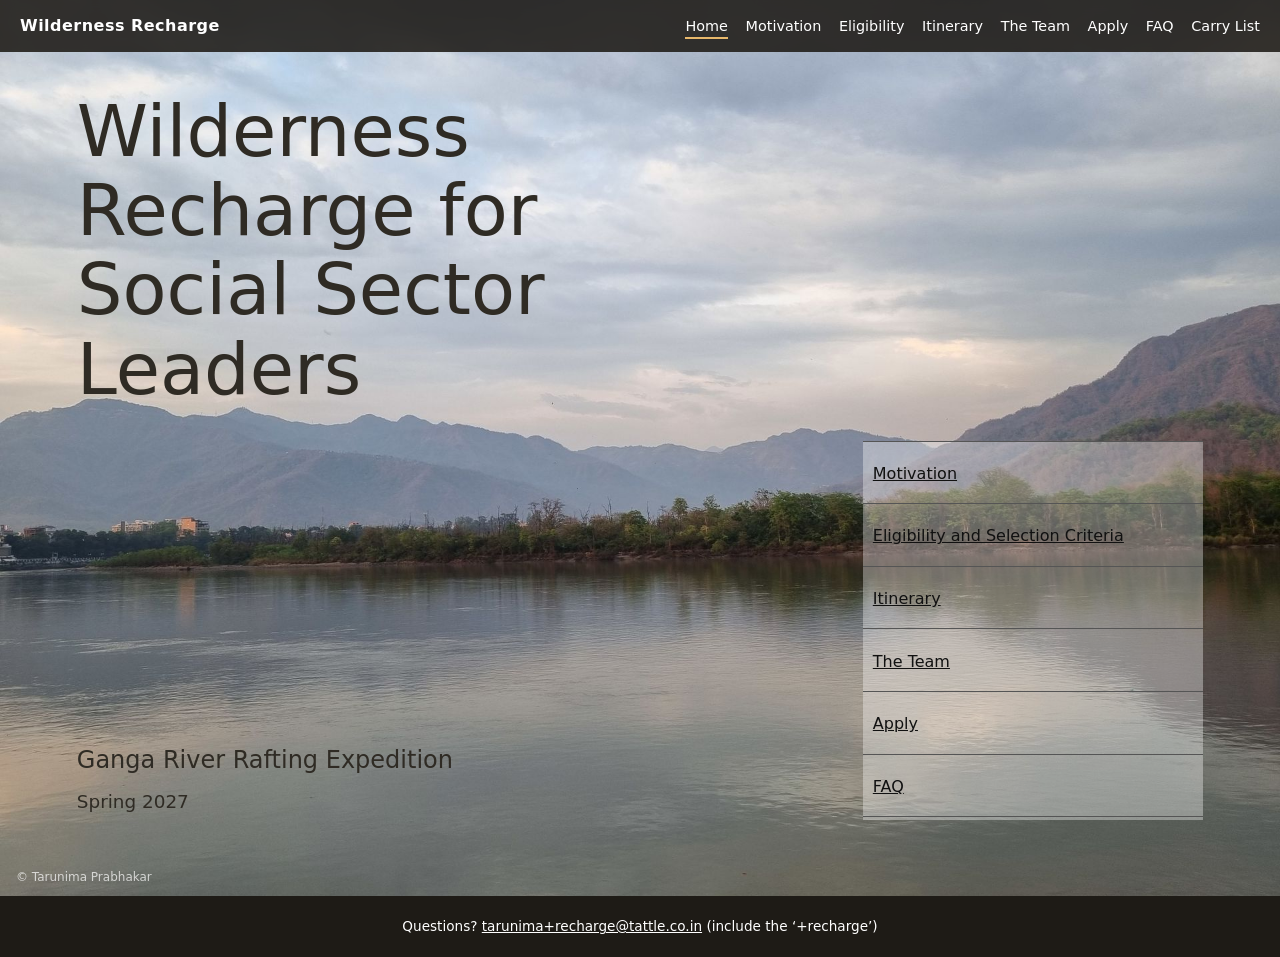
<file: index.html>
<!doctype html>
<html lang="en">
<head>
<meta charset="utf-8">
<meta name="viewport" content="width=device-width, initial-scale=1">
<title>Home | Wilderness Recharge for Social Sector Leaders</title>
<meta name="description" content="Ganga River Rafting Expedition: Spring 2027. 
A wilderness recharge for social sector leaders.">
<link rel="stylesheet" href="style.css">
<script src="script.js" defer></script>
</head>
<body class="home" style="--bg:url('images/home-bg.jpg')">
<header class="site-header">
<a class="brand" href="index.html">Wilderness Recharge</a>
<button class="menu-toggle" aria-expanded="false" aria-controls="menu" aria-label="Menu">&#9776;</button>
<nav><ul id="menu"><li><a href="index.html" aria-current="page">Home</a></li><li><a href="motivation.html">Motivation</a></li><li><a href="eligibility.html">Eligibility</a></li><li><a href="itinerary.html">Itinerary</a></li><li><a href="team.html">The Team</a></li><li><a href="apply.html">Apply</a></li><li><a href="faq.html">FAQ</a></li><li><a href="carry-list.html">Carry List</a></li></ul></nav>
</header>
<main>
<section class="hero">
<h1>Wilderness Recharge for Social Sector Leaders</h1>
<p class="sub">Ganga River Rafting Expedition<br><span>Spring 2027</span></p>
<ul class="hero-menu">
<li><a href="motivation.html">Motivation</a></li>
<li><a href="eligibility.html">Eligibility and Selection Criteria</a></li>
<li><a href="itinerary.html">Itinerary</a></li>
<li><a href="team.html">The Team</a></li>
<li><a href="apply.html">Apply</a></li>
<li><a href="faq.html">FAQ</a></li>
</ul>
</section>
<p class="credit">&copy; Tarunima Prabhakar</p>
</main>
<footer>Questions? <a href="mailto:tarunima+recharge@tattle.co.in">tarunima+recharge@tattle.co.in</a> (include the &lsquo;+recharge&rsquo;)</footer>
</body>
</html>
</file>
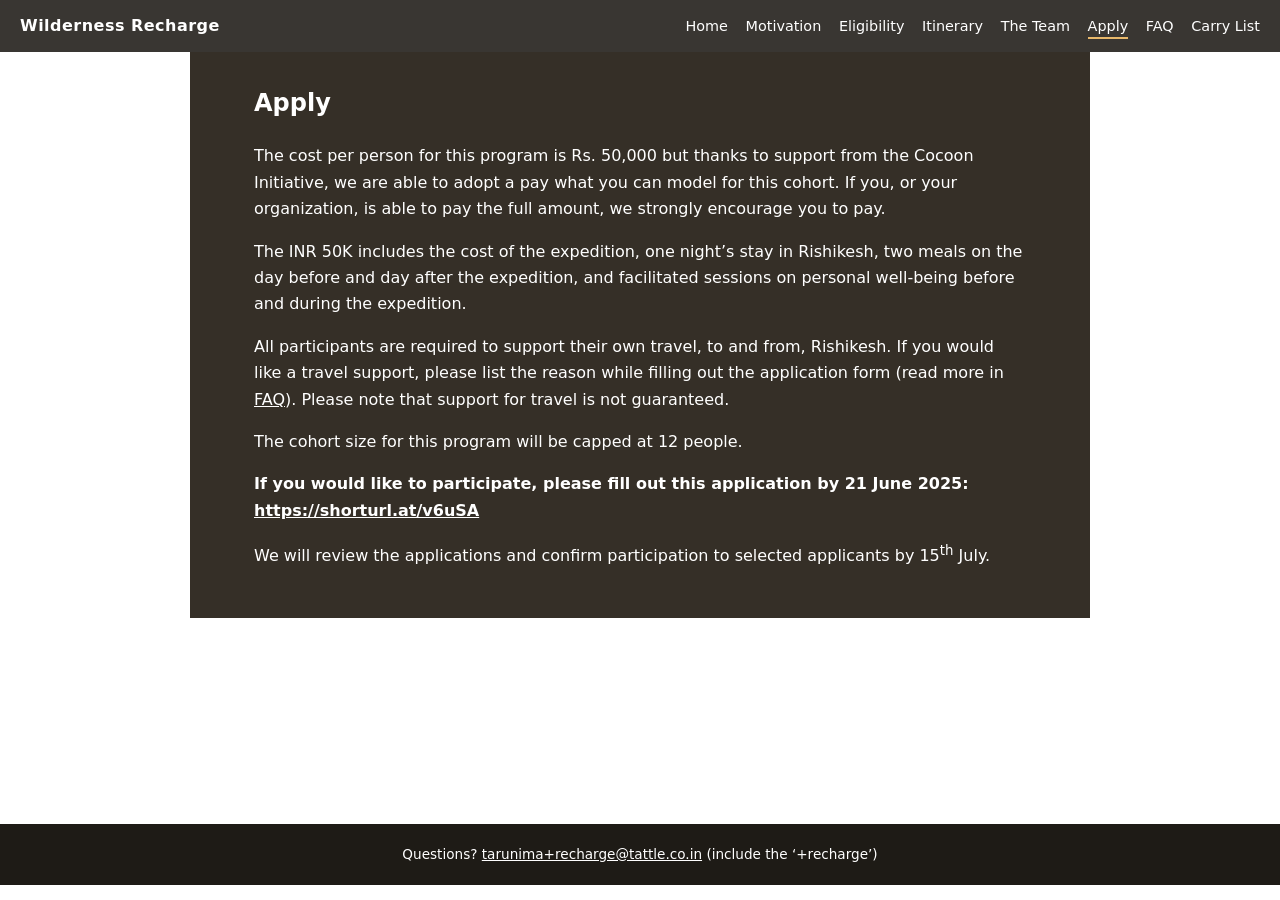
<file: apply.html>
<!doctype html>
<html lang="en">
<head>
<meta charset="utf-8">
<meta name="viewport" content="width=device-width, initial-scale=1">
<title>Apply | Wilderness Recharge for Social Sector Leaders</title>
<meta name="description" content="Alakananda River Rafting Expedition, 23-27 Oct 2025: a wilderness recharge for social sector leaders.">
<link rel="stylesheet" href="style.css">
<script src="script.js" defer></script>
</head>
<body class="">
<header class="site-header">
<a class="brand" href="index.html">Wilderness Recharge</a>
<button class="menu-toggle" aria-expanded="false" aria-controls="menu" aria-label="Menu">&#9776;</button>
<nav><ul id="menu"><li><a href="index.html">Home</a></li><li><a href="motivation.html">Motivation</a></li><li><a href="eligibility.html">Eligibility</a></li><li><a href="itinerary.html">Itinerary</a></li><li><a href="team.html">The Team</a></li><li><a href="apply.html" aria-current="page">Apply</a></li><li><a href="faq.html">FAQ</a></li><li><a href="carry-list.html">Carry List</a></li></ul></nav>
</header>
<main>
<section class="panel dark narrow">
<h2>Apply</h2>
<p>The cost per person for this program is Rs. 50,000 but thanks to support from the Cocoon Initiative, we are able to adopt a pay what you can model for this cohort. If you, or your organization, is able to pay the full amount, we strongly encourage you to pay.</p>
<p>The INR 50K includes the cost of the expedition, one night&rsquo;s stay in Rishikesh, two meals on the day before and day after the expedition, and facilitated sessions on personal well-being before and during the expedition.</p>
<p>All participants are required to support their own travel, to and from, Rishikesh. If you would like a travel support, please list the reason while filling out the application form (read more in <a href="faq.html">FAQ</a>). Please note that support for travel is not guaranteed.</p>
<p>The cohort size for this program will be capped at 12 people.</p>
<p><strong>If you would like to participate, please fill out this application by 21 June 2025:<br><a href="https://shorturl.at/v6uSA" target="_blank" rel="noopener">https://shorturl.at/v6uSA</a></strong></p>
<p>We will review the applications and confirm participation to selected applicants by 15<sup>th</sup> July.</p>
</section>
</main>
<footer>Questions? <a href="mailto:tarunima+recharge@tattle.co.in">tarunima+recharge@tattle.co.in</a> (include the &lsquo;+recharge&rsquo;)</footer>
</body>
</html>
</file>
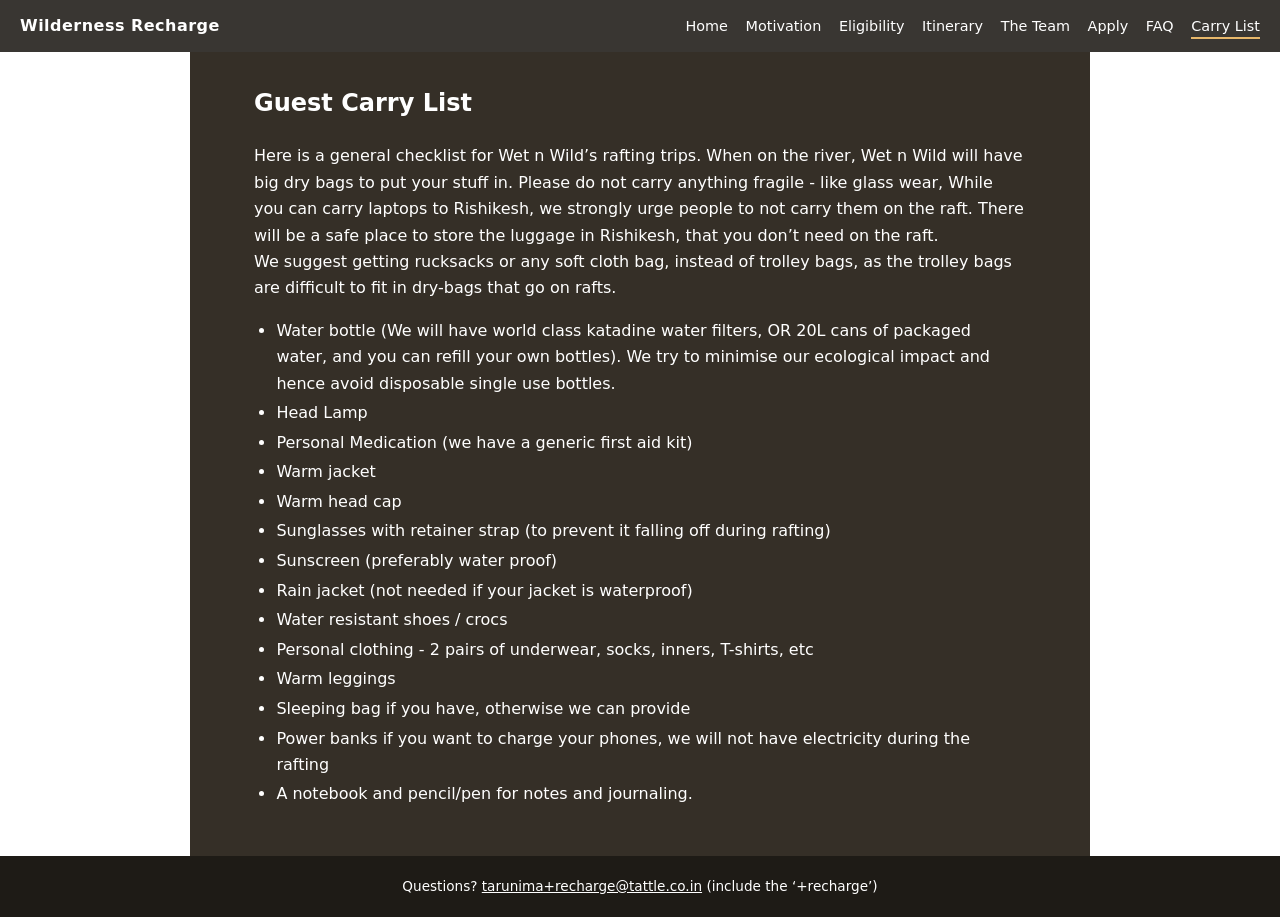
<file: carry-list.html>
<!doctype html>
<html lang="en">
<head>
<meta charset="utf-8">
<meta name="viewport" content="width=device-width, initial-scale=1">
<title>Guest Carry List | Wilderness Recharge for Social Sector Leaders</title>
<meta name="description" content="Alakananda River Rafting Expedition, 23-27 Oct 2025: a wilderness recharge for social sector leaders.">
<link rel="stylesheet" href="style.css">
<script src="script.js" defer></script>
</head>
<body class="">
<header class="site-header">
<a class="brand" href="index.html">Wilderness Recharge</a>
<button class="menu-toggle" aria-expanded="false" aria-controls="menu" aria-label="Menu">&#9776;</button>
<nav><ul id="menu"><li><a href="index.html">Home</a></li><li><a href="motivation.html">Motivation</a></li><li><a href="eligibility.html">Eligibility</a></li><li><a href="itinerary.html">Itinerary</a></li><li><a href="team.html">The Team</a></li><li><a href="apply.html">Apply</a></li><li><a href="faq.html">FAQ</a></li><li><a href="carry-list.html" aria-current="page">Carry List</a></li></ul></nav>
</header>
<main>
<section class="panel dark narrow">
<h2>Guest Carry List</h2>
<p>Here is a general checklist for Wet n Wild&rsquo;s rafting trips. When on the river, Wet n Wild will have big dry bags to put your stuff in. Please do not carry anything fragile - like glass wear, While you can carry laptops to Rishikesh, we strongly urge people to not carry them on the raft. There will be a safe place to store the luggage in Rishikesh, that you don&rsquo;t need on the raft.<br>We suggest getting rucksacks or any soft cloth bag, instead of trolley bags, as the trolley bags are difficult to fit in dry-bags that go on rafts.</p>
<ul><li>Water bottle (We will have world class katadine water filters, OR 20L cans of packaged water, and you can refill your own bottles). We try to minimise our ecological impact and hence avoid disposable single use bottles.</li><li>Head Lamp</li><li>Personal Medication (we have a generic first aid kit)</li><li>Warm jacket</li><li>Warm head cap</li><li>Sunglasses with retainer strap (to prevent it falling off during rafting)</li><li>Sunscreen (preferably water proof)</li><li>Rain jacket (not needed if your jacket is waterproof)</li><li>Water resistant shoes / crocs</li><li>Personal clothing - 2 pairs of underwear, socks, inners, T-shirts, etc</li><li>Warm leggings</li><li>Sleeping bag if you have, otherwise we can provide</li><li>Power banks if you want to charge your phones, we will not have electricity during the rafting</li><li>A notebook and pencil/pen for notes and journaling.</li></ul>
</section>
</main>
<footer>Questions? <a href="mailto:tarunima+recharge@tattle.co.in">tarunima+recharge@tattle.co.in</a> (include the &lsquo;+recharge&rsquo;)</footer>
</body>
</html>
</file>
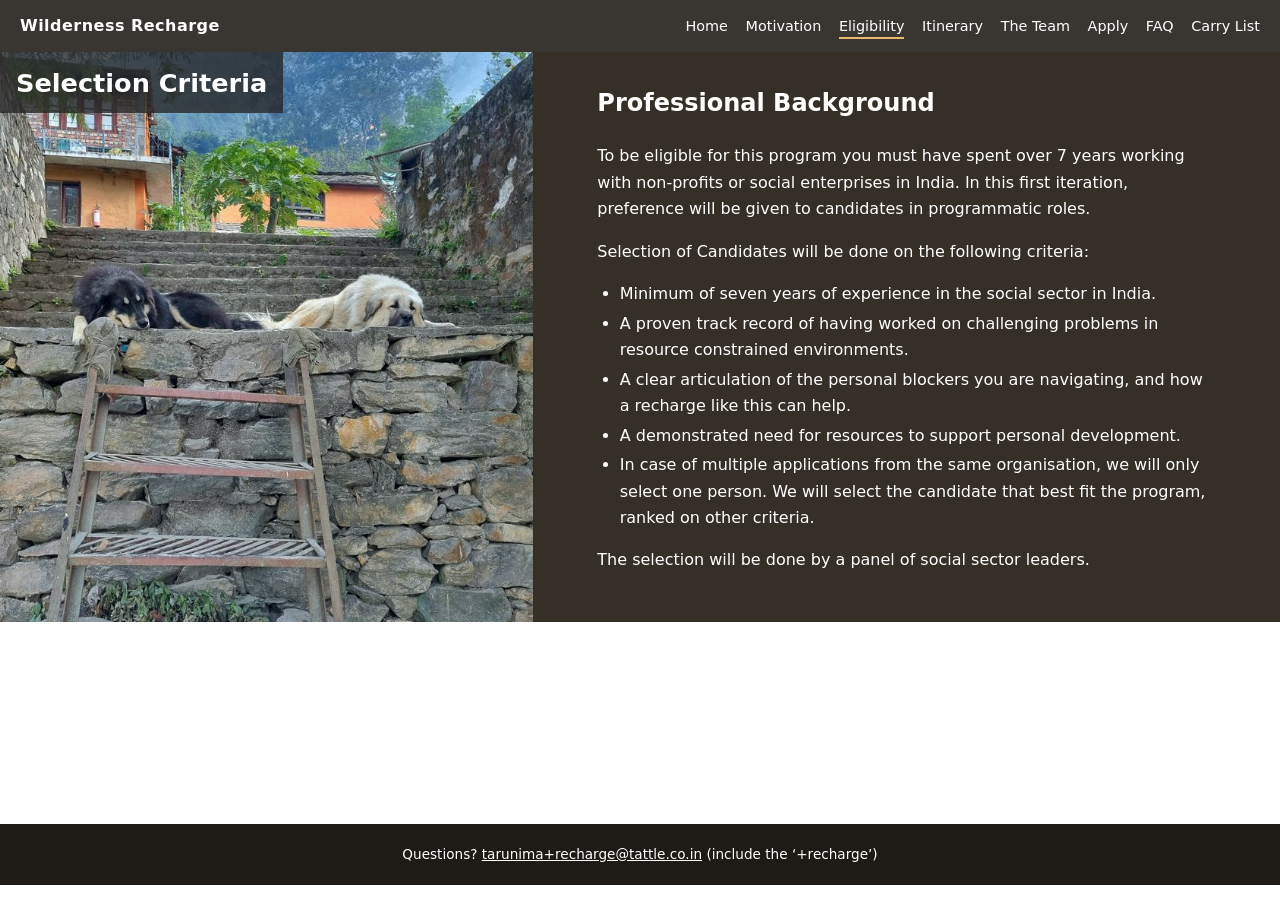
<file: eligibility.html>
<!doctype html>
<html lang="en">
<head>
<meta charset="utf-8">
<meta name="viewport" content="width=device-width, initial-scale=1">
<title>Eligibility and Selection Criteria | Wilderness Recharge for Social Sector Leaders</title>
<meta name="description" content="Alakananda River Rafting Expedition, 23-27 Oct 2025: a wilderness recharge for social sector leaders.">
<link rel="stylesheet" href="style.css">
<script src="script.js" defer></script>
</head>
<body class="">
<header class="site-header">
<a class="brand" href="index.html">Wilderness Recharge</a>
<button class="menu-toggle" aria-expanded="false" aria-controls="menu" aria-label="Menu">&#9776;</button>
<nav><ul id="menu"><li><a href="index.html">Home</a></li><li><a href="motivation.html">Motivation</a></li><li><a href="eligibility.html" aria-current="page">Eligibility</a></li><li><a href="itinerary.html">Itinerary</a></li><li><a href="team.html">The Team</a></li><li><a href="apply.html">Apply</a></li><li><a href="faq.html">FAQ</a></li><li><a href="carry-list.html">Carry List</a></li></ul></nav>
</header>
<main>
<div class="split">
<figure class="side-img"><img src="images/eligibility.jpg" alt="Two dogs resting on a stone wall above steps" loading="lazy"><figcaption>Selection Criteria</figcaption></figure>
<section class="panel dark">
<h2>Professional Background</h2>
<p>To be eligible for this program you must have spent over 7 years working with non-profits or social enterprises in India. In this first iteration, preference will be given to candidates in programmatic roles.</p>
<p>Selection of Candidates will be done on the following criteria:</p>
<ul>
<li>Minimum of seven years of experience in the social sector in India.</li>
<li>A proven track record of having worked on challenging problems in resource constrained environments.</li>
<li>A clear articulation of the personal blockers you are navigating, and how a recharge like this can help.</li>
<li>A demonstrated need for resources to support personal development.</li>
<li>In case of multiple applications from the same organisation, we will only select one person. We will select the candidate that best fit the program, ranked on other criteria.</li>
</ul>
<p>The selection will be done by a panel of social sector leaders.</p>
</section>
</div>
</main>
<footer>Questions? <a href="mailto:tarunima+recharge@tattle.co.in">tarunima+recharge@tattle.co.in</a> (include the &lsquo;+recharge&rsquo;)</footer>
</body>
</html>
</file>
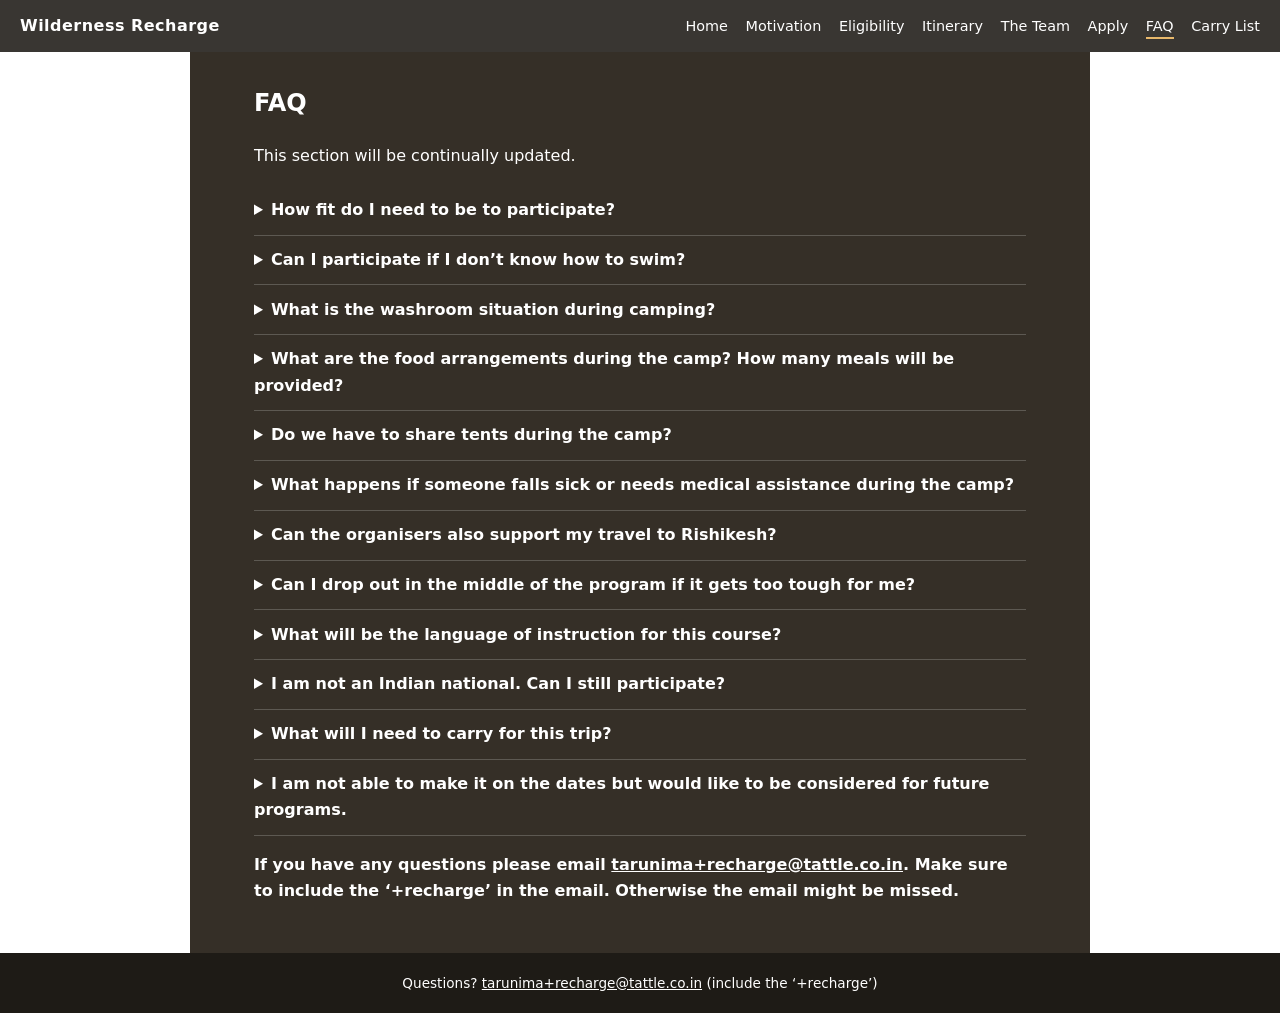
<file: faq.html>
<!doctype html>
<html lang="en">
<head>
<meta charset="utf-8">
<meta name="viewport" content="width=device-width, initial-scale=1">
<title>FAQ | Wilderness Recharge for Social Sector Leaders</title>
<meta name="description" content="Alakananda River Rafting Expedition, 23-27 Oct 2025: a wilderness recharge for social sector leaders.">
<link rel="stylesheet" href="style.css">
<script src="script.js" defer></script>
</head>
<body class="">
<header class="site-header">
<a class="brand" href="index.html">Wilderness Recharge</a>
<button class="menu-toggle" aria-expanded="false" aria-controls="menu" aria-label="Menu">&#9776;</button>
<nav><ul id="menu"><li><a href="index.html">Home</a></li><li><a href="motivation.html">Motivation</a></li><li><a href="eligibility.html">Eligibility</a></li><li><a href="itinerary.html">Itinerary</a></li><li><a href="team.html">The Team</a></li><li><a href="apply.html">Apply</a></li><li><a href="faq.html" aria-current="page">FAQ</a></li><li><a href="carry-list.html">Carry List</a></li></ul></nav>
</header>
<main>
<section class="panel dark narrow">
<h2>FAQ</h2>
<p>This section will be continually updated.</p>
<details><summary>How fit do I need to be to participate?</summary><p>The program requires basic fitness. You should be able to go on easy hikes on uneven terrain as the expedition will involve walking over small stones, sand and uneven surfaces. Comfort in water is preferable but not necessary.<br>In case you are worried about your physical fitness, please reach out to tarunima+recharge@tattle.co.in. October is months away which is ample time to work up to the functional fitness level the expedition requires.</p></details>
<details><summary>Can I participate if I don’t know how to swim?</summary><p>Yes. You can participate even if you don’t know how to swim. While rafting we wear life jackets that keep us afloat even when we get inside the water.</p></details>
<details><summary>What is the washroom situation during camping?</summary><p>As per environment laws, there can be no permanent structures on the river beaches (yay!). The team will pitch ‘washroom tents’.</p></details>
<details><summary>What are the food arrangements during the camp? How many meals will be provided?</summary><p>On the day of arrival in Rishikesh, lunch and dinner will be arranged.<br>During the expedition: Breakfast, lunch and dinner will be provided by Wet and Wild expeditions. Tea/Coffee will be provided in the morning and during breakfast. Evening tea/coffee will be provided with snacks. Food will be vegetarian and non-vegetarian. There will be no alcohol on the expedition. There will be filter water during the expedition. Participants will be required to carry a bottle to refill from the water filter.</p></details>
<details><summary>Do we have to share tents during the camp?</summary><p>Usually 2 people share a tent but on a VERY special request, a single person tent can be provided.</p></details>
<details><summary>What happens if someone falls sick or needs medical assistance during the camp?</summary><p>The organisers will be carrying first aid and all the guides are certified to provide first aid in the wilderness. If an injury or illness cannot be managed on the river, the participant will be taken to a hospital through a car. There will be road support throughout the expedition.</p></details>
<details><summary>Can the organisers also support my travel to Rishikesh?</summary><p>This will only be possible in rare and exceptional cases. If you would like support for travel, please request a full waiver while filling out the application form and mention the reason for requesting travel support in the text description.</p></details>
<details><summary>Can I drop out in the middle of the program if it gets too tough for me?</summary><p>We don’t encourage participants to enter the program with the expectation to be able to leave mid-way. While there is road support, the logistics of getting people off the river safely is added work for the team and slows down the expedition. This also impacts the experience of other participants.</p></details>
<details><summary>What will be the language of instruction for this course?</summary><p>The guides will communicate in Hindi and English. Functional knowledge of one of these two languages will be necessary.</p></details>
<details><summary>I am not an Indian national. Can I still participate?</summary><p>Yes. But you will be required to submit a few additional documents to get permits. You will need to arrange for your own travel to and from Rishikesh.</p></details>
<details><summary>What will I need to carry for this trip?</summary><p>The packing list can be found <a href="carry-list.html">here</a>.</p></details>
<details><summary>I am not able to make it on the dates but would like to be considered for future programs.</summary><p>There is no clarity yet if and when there will be a second cohort. But please fill out the form expressing your interest. It will help us gauge interest for a second iteration of this program.</p></details>
<p><strong>If you have any questions please email <a href="mailto:tarunima+recharge@tattle.co.in">tarunima+recharge@tattle.co.in</a>. Make sure to include the &lsquo;+recharge&rsquo; in the email. Otherwise the email might be missed.</strong></p>
</section>
</main>
<footer>Questions? <a href="mailto:tarunima+recharge@tattle.co.in">tarunima+recharge@tattle.co.in</a> (include the &lsquo;+recharge&rsquo;)</footer>
</body>
</html>
</file>
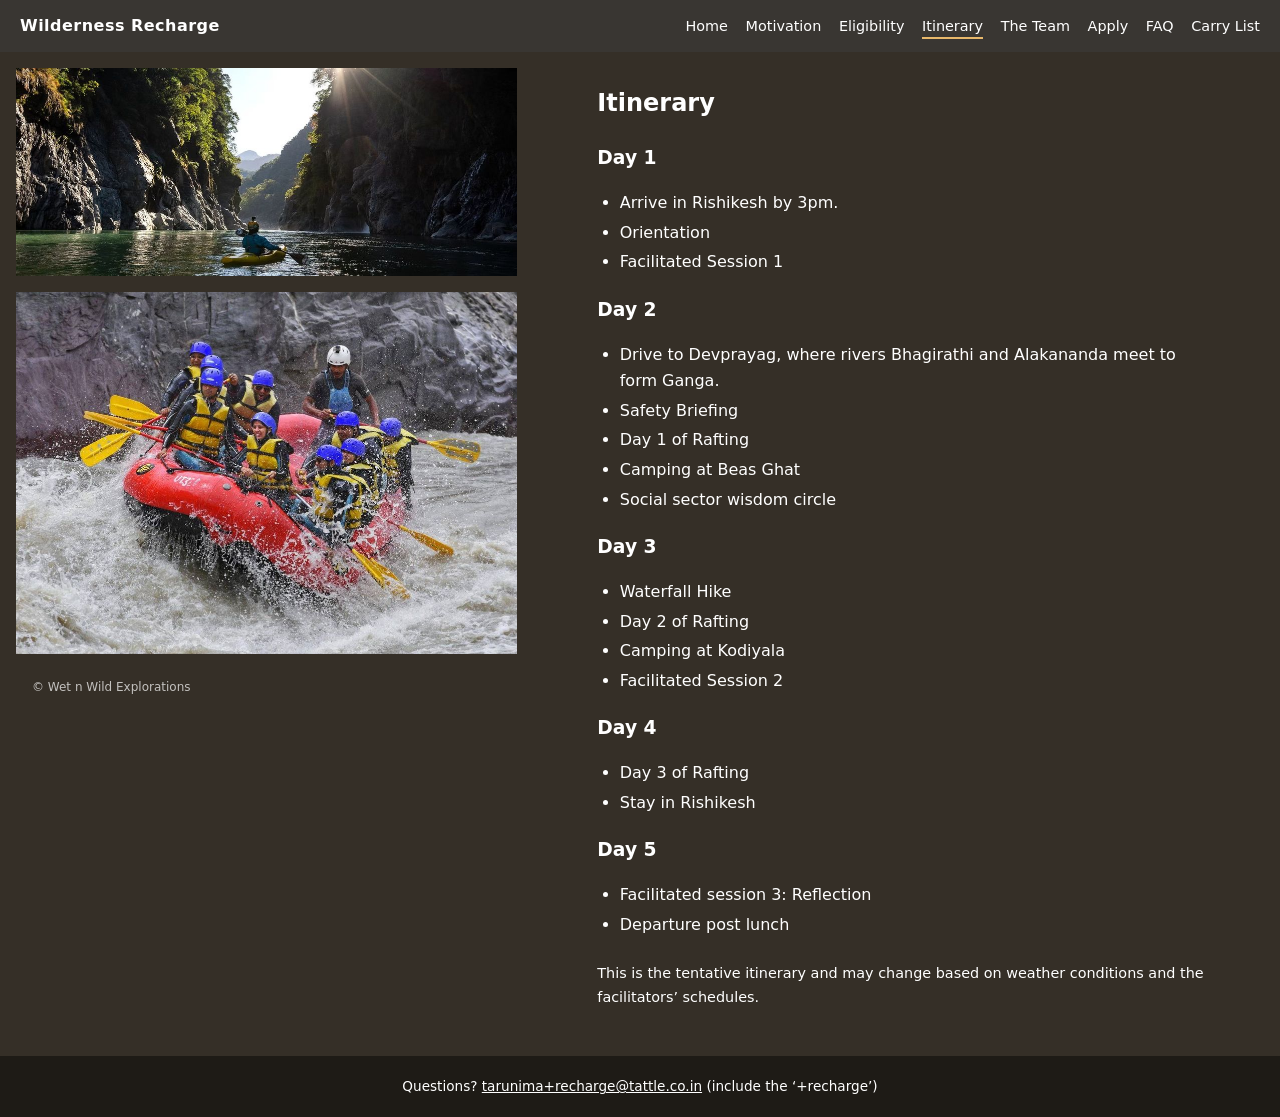
<file: itinerary.html>
<!doctype html>
<html lang="en">
<head>
<meta charset="utf-8">
<meta name="viewport" content="width=device-width, initial-scale=1">
<title>Itinerary | Wilderness Recharge for Social Sector Leaders</title>
<meta name="description" content="Alakananda River Rafting Expedition, 23-27 Oct 2025: a wilderness recharge for social sector leaders.">
<link rel="icon" href="images/favicon.png">
<link rel="stylesheet" href="style.css">
<script src="script.js" defer></script>
</head>
<body class="">
<header class="site-header">
<a class="brand" href="index.html">Wilderness Recharge</a>
<button class="menu-toggle" aria-expanded="false" aria-controls="menu" aria-label="Menu">&#9776;</button>
<nav><ul id="menu"><li><a href="index.html">Home</a></li><li><a href="motivation.html">Motivation</a></li><li><a href="eligibility.html">Eligibility</a></li><li><a href="itinerary.html" aria-current="page">Itinerary</a></li><li><a href="team.html">The Team</a></li><li><a href="apply.html">Apply</a></li><li><a href="faq.html">FAQ</a></li><li><a href="carry-list.html">Carry List</a></li></ul></nav>
</header>
<main>
<div class="split">
<div class="stack">
<img src="images/kayak.jpg" alt="Kayaker on a green river between gorge walls" loading="lazy">
<img src="images/raft.jpg" alt="Raft full of people in rapids" loading="lazy">
<p class="credit-dark">&copy; Wet n Wild Explorations</p>
</div>
<section class="panel dark">
<h2>Itinerary</h2>
<h3>Day 1</h3>
<ul><li>Arrive in Rishikesh by 3pm.</li><li>Orientation</li><li>Facilitated Session 1</li></ul>
<h3>Day 2</h3>
<ul><li>Drive to Devprayag, where rivers Bhagirathi and Alakananda meet to form Ganga.</li><li>Safety Briefing</li><li>Day 1 of Rafting</li><li>Camping at Beas Ghat</li><li>Social sector wisdom circle</li></ul>
<h3>Day 3</h3>
<ul><li>Waterfall Hike</li><li>Day 2 of Rafting</li><li>Camping at Kodiyala</li><li>Facilitated Session 2</li></ul>
<h3>Day 4</h3>
<ul><li>Day 3 of Rafting</li><li>Stay in Rishikesh</li></ul>
<h3>Day 5</h3>
<ul><li>Facilitated session 3: Reflection</li><li>Departure post lunch</li></ul>
<p class="note">This is the tentative itinerary and may change based on weather conditions and the facilitators&rsquo; schedules.</p>
</section>
</div>
</main>
<footer>Questions? <a href="mailto:tarunima+recharge@tattle.co.in">tarunima+recharge@tattle.co.in</a> (include the &lsquo;+recharge&rsquo;)</footer>
</body>
</html>
</file>
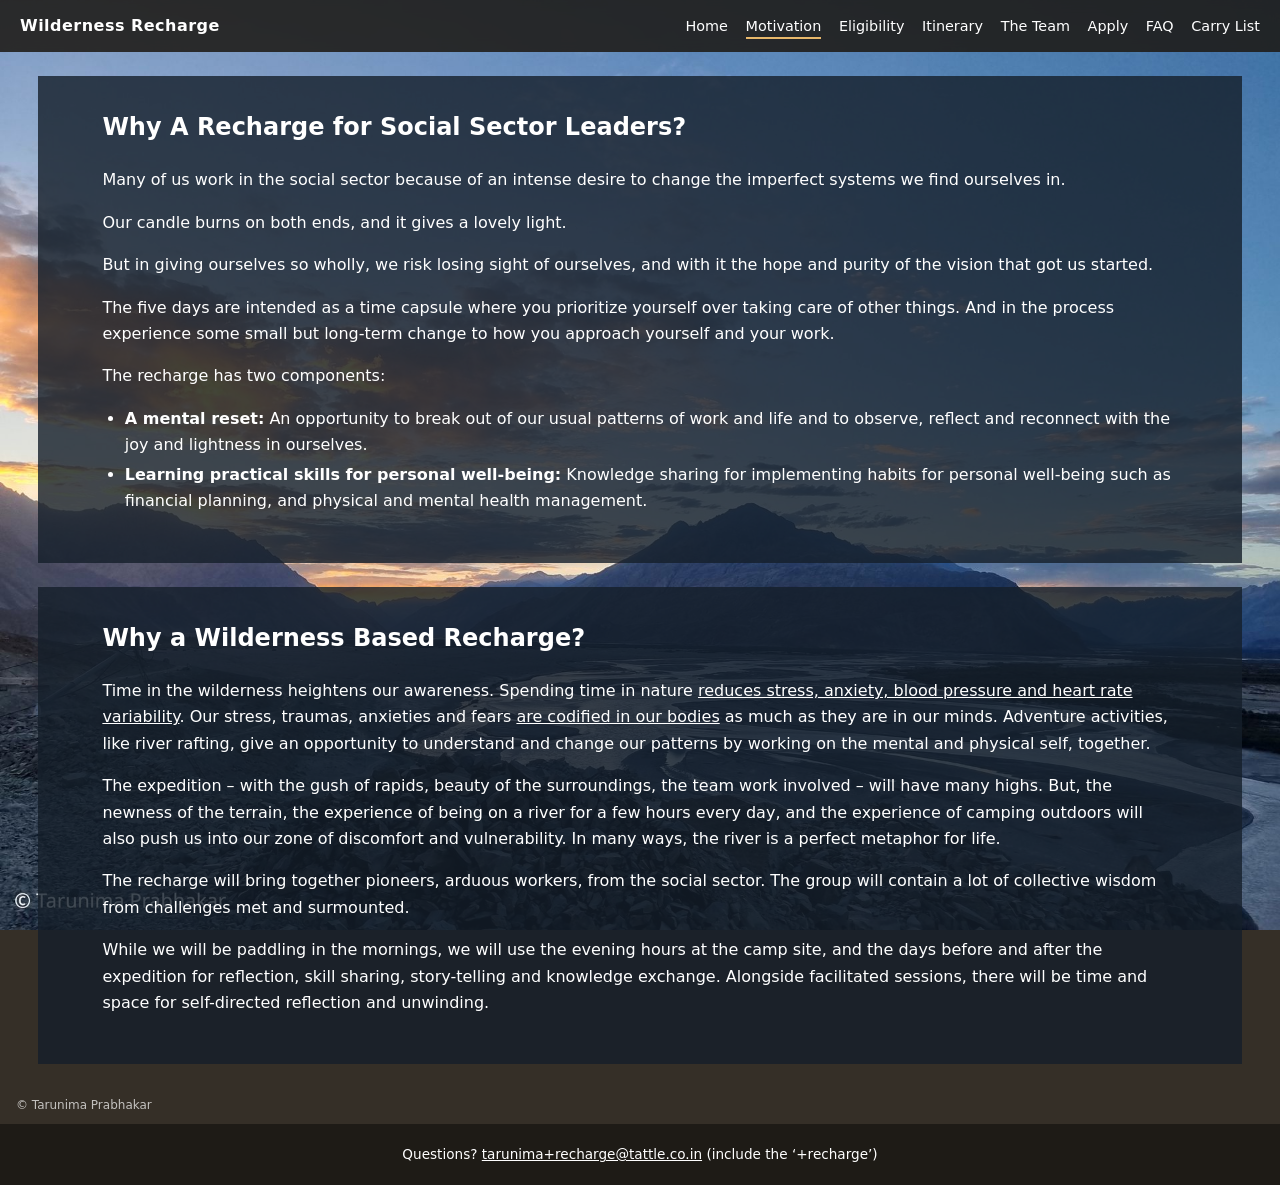
<file: motivation.html>
<!doctype html>
<html lang="en">
<head>
<meta charset="utf-8">
<meta name="viewport" content="width=device-width, initial-scale=1">
<title>Motivation | Wilderness Recharge for Social Sector Leaders</title>
<meta name="description" content="Alakananda River Rafting Expedition, 23-27 Oct 2025: a wilderness recharge for social sector leaders.">
<link rel="stylesheet" href="style.css">
<script src="script.js" defer></script>
</head>
<body class="motivation" style="--bg:url('images/motivation-bg.jpg')">
<header class="site-header">
<a class="brand" href="index.html">Wilderness Recharge</a>
<button class="menu-toggle" aria-expanded="false" aria-controls="menu" aria-label="Menu">&#9776;</button>
<nav><ul id="menu"><li><a href="index.html">Home</a></li><li><a href="motivation.html" aria-current="page">Motivation</a></li><li><a href="eligibility.html">Eligibility</a></li><li><a href="itinerary.html">Itinerary</a></li><li><a href="team.html">The Team</a></li><li><a href="apply.html">Apply</a></li><li><a href="faq.html">FAQ</a></li><li><a href="carry-list.html">Carry List</a></li></ul></nav>
</header>
<main>
<section class="panel overlay">
<h2>Why A Recharge for Social Sector Leaders?</h2>
<p>Many of us work in the social sector because of an intense desire to change the imperfect systems we find ourselves in.</p>
<p>Our candle burns on both ends, and it gives a lovely light.</p>
<p>But in giving ourselves so wholly, we risk losing sight of ourselves, and with it the hope and purity of the vision that got us started.</p>
<p>The five days are intended as a time capsule where you prioritize yourself over taking care of other things. And in the process experience some small but long-term change to how you approach yourself and your work.</p>
<p>The recharge has two components:</p>
<ul>
<li><strong>A mental reset:</strong> An opportunity to break out of our usual patterns of work and life and to observe, reflect and reconnect with the joy and lightness in ourselves.</li>
<li><strong>Learning practical skills for personal well-being:</strong> Knowledge sharing for implementing habits for personal well-being such as financial planning, and physical and mental health management.</li>
</ul>
</section>
<section class="panel dark">
<h2>Why a Wilderness Based Recharge?</h2>
<p>Time in the wilderness heightens our awareness. Spending time in nature <a href="https://www.ncbi.nlm.nih.gov/pmc/articles/PMC6910106/" target="_blank" rel="noopener">reduces stress, anxiety, blood pressure and heart rate variability</a>. Our stress, traumas, anxieties and fears <a href="https://www.ncbi.nlm.nih.gov/pmc/articles/PMC9936133/" target="_blank" rel="noopener">are codified in our bodies</a> as much as they are in our minds. Adventure activities, like river rafting, give an opportunity to understand and change our patterns by working on the mental and physical self, together.</p>
<p>The expedition &ndash; with the gush of rapids, beauty of the surroundings, the team work involved &ndash; will have many highs. But, the newness of the terrain, the experience of being on a river for a few hours every day, and the experience of camping outdoors will also push us into our zone of discomfort and vulnerability. In many ways, the river is a perfect metaphor for life.</p>
<p>The recharge will bring together pioneers, arduous workers, from the social sector. The group will contain a lot of collective wisdom from challenges met and surmounted.</p>
<p>While we will be paddling in the mornings, we will use the evening hours at the camp site, and the days before and after the expedition for reflection, skill sharing, story-telling and knowledge exchange. Alongside facilitated sessions, there will be time and space for self-directed reflection and unwinding.</p>
</section>
<p class="credit">&copy; Tarunima Prabhakar</p>
</main>
<footer>Questions? <a href="mailto:tarunima+recharge@tattle.co.in">tarunima+recharge@tattle.co.in</a> (include the &lsquo;+recharge&rsquo;)</footer>
</body>
</html>
</file>
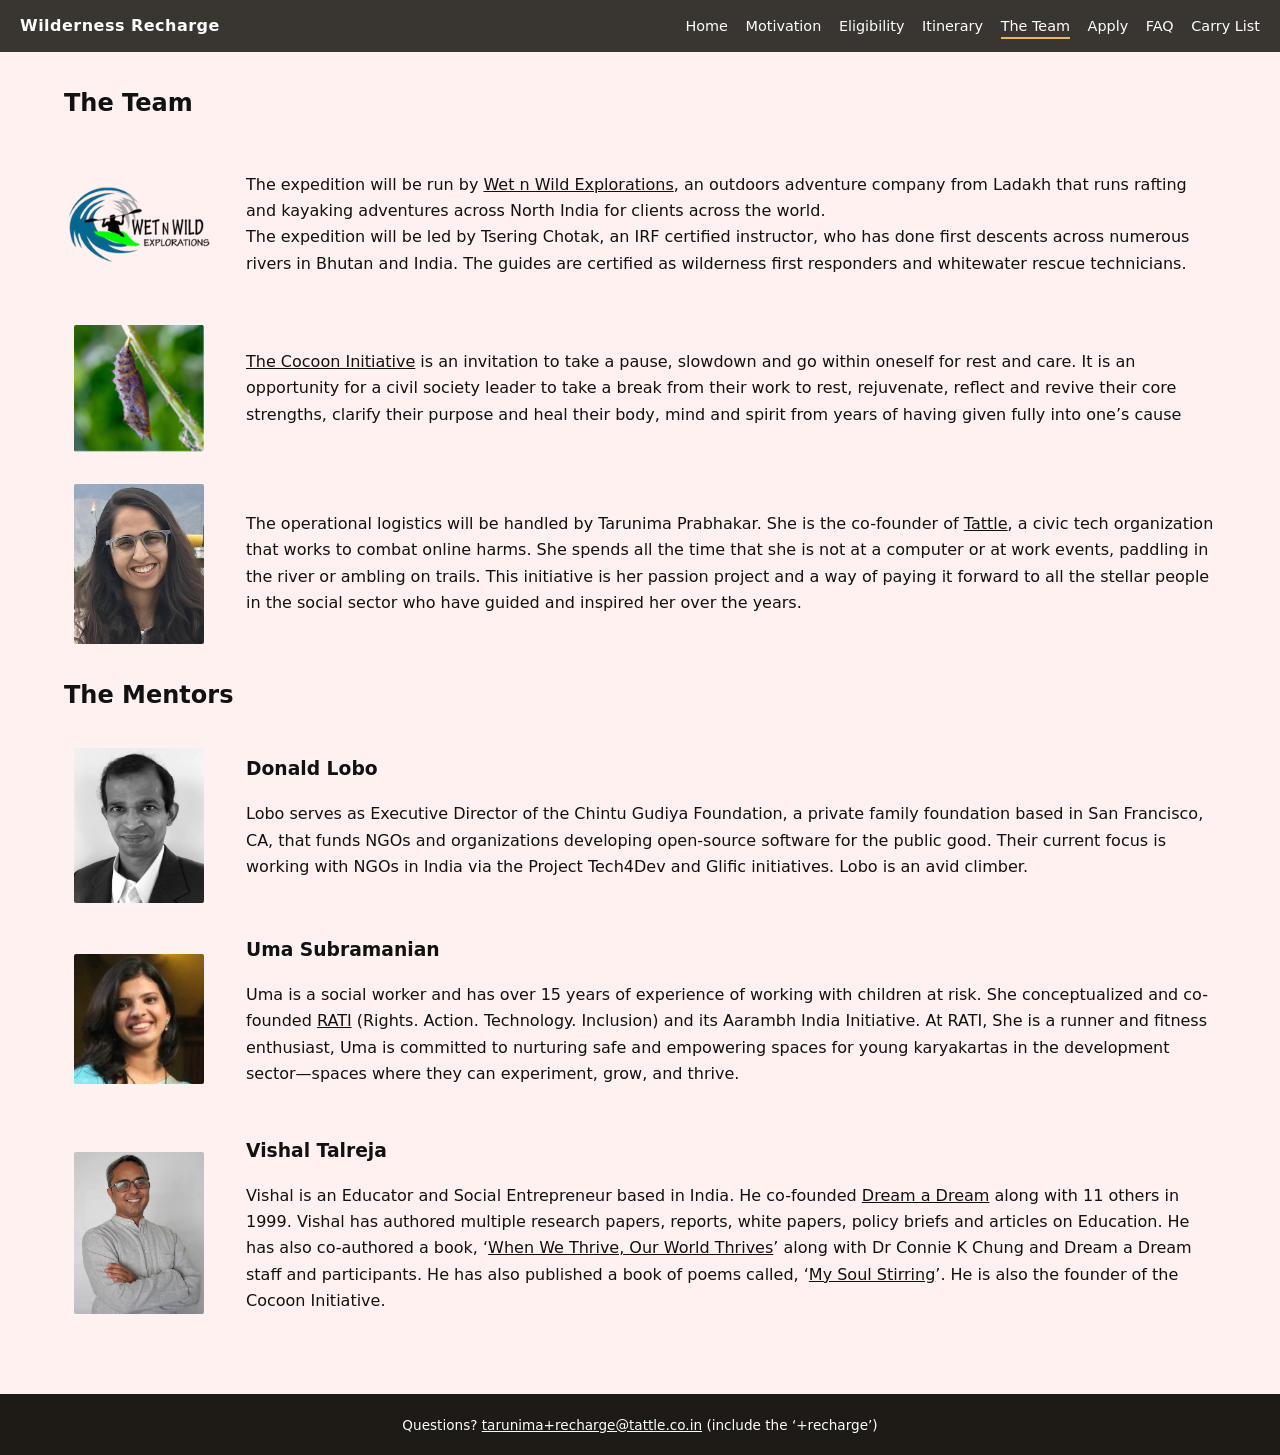
<file: team.html>
<!doctype html>
<html lang="en">
<head>
<meta charset="utf-8">
<meta name="viewport" content="width=device-width, initial-scale=1">
<title>The Team | Wilderness Recharge for Social Sector Leaders</title>
<meta name="description" content="Alakananda River Rafting Expedition, 23-27 Oct 2025: a wilderness recharge for social sector leaders.">
<link rel="stylesheet" href="style.css">
<script src="script.js" defer></script>
</head>
<body class="">
<header class="site-header">
<a class="brand" href="index.html">Wilderness Recharge</a>
<button class="menu-toggle" aria-expanded="false" aria-controls="menu" aria-label="Menu">&#9776;</button>
<nav><ul id="menu"><li><a href="index.html">Home</a></li><li><a href="motivation.html">Motivation</a></li><li><a href="eligibility.html">Eligibility</a></li><li><a href="itinerary.html">Itinerary</a></li><li><a href="team.html" aria-current="page">The Team</a></li><li><a href="apply.html">Apply</a></li><li><a href="faq.html">FAQ</a></li><li><a href="carry-list.html">Carry List</a></li></ul></nav>
</header>
<main>
<section class="panel light">
<h2>The Team</h2>
<div class="member"><img class="logo" src="images/wetnwild-logo.png" alt="Wet n Wild Explorations logo" loading="lazy"><div><p>The expedition will be run by <a href="https://www.wetnwildexplorations.com/" target="_blank" rel="noopener">Wet n Wild Explorations</a>, an outdoors adventure company from Ladakh that runs rafting and kayaking adventures across North India for clients across the world.<br>The expedition will be led by Tsering Chotak, an IRF certified instructor, who has done first descents across numerous rivers in Bhutan and India. The guides are certified as wilderness first responders and whitewater rescue technicians.</p></div></div>
<div class="member"><img class="" src="images/cocoon.png" alt="Cocoon on a leaf" loading="lazy"><div><p><a href="https://www.thecocooninitiative.org/" target="_blank" rel="noopener">The Cocoon Initiative</a> is an invitation to take a pause, slowdown and go within oneself for rest and care. It is an opportunity for a civil society leader to take a break from their work to rest, rejuvenate, reflect and revive their core strengths, clarify their purpose and heal their body, mind and spirit from years of having given fully into one&rsquo;s cause</p></div></div>
<div class="member"><img class="" src="images/tarunima.jpg" alt="Tarunima Prabhakar" loading="lazy"><div><p>The operational logistics will be handled by Tarunima Prabhakar. She is the co-founder of <a href="https://tattle.co.in" target="_blank" rel="noopener">Tattle</a>, a civic tech organization that works to combat online harms. She spends all the time that she is not at a computer or at work events, paddling in the river or ambling on trails. This initiative is her passion project and a way of paying it forward to all the stellar people in the social sector who have guided and inspired her over the years.</p></div></div>
<h2>The Mentors</h2>
<div class="member"><img class="" src="images/donald.jpg" alt="Donald Lobo" loading="lazy"><div><h3>Donald Lobo</h3><p>Lobo serves as Executive Director of the Chintu Gudiya Foundation, a private family foundation based in San Francisco, CA, that funds NGOs and organizations developing open-source software for the public good. Their current focus is working with NGOs in India via the Project Tech4Dev and Glific initiatives. Lobo is an avid climber.</p></div></div>
<div class="member"><img class="" src="images/uma.jpg" alt="Uma Subramanian" loading="lazy"><div><h3>Uma Subramanian</h3><p>Uma is a social worker and has over 15 years of experience of working with children at risk. She conceptualized and co-founded <a href="https://www.rati.org" target="_blank" rel="noopener">RATI</a> (Rights. Action. Technology. Inclusion) and its Aarambh India Initiative. At RATI, She is a runner and fitness enthusiast, Uma is committed to nurturing safe and empowering spaces for young karyakartas in the development sector&mdash;spaces where they can experiment, grow, and thrive.</p></div></div>
<div class="member"><img class="" src="images/vishal.jpg" alt="Vishal Talreja" loading="lazy"><div><h3>Vishal Talreja</h3><p>Vishal is an Educator and Social Entrepreneur based in India. He co-founded <a href="https://dreamadream.org" target="_blank" rel="noopener">Dream a Dream</a> along with 11 others in 1999. Vishal has authored multiple research papers, reports, white papers, policy briefs and articles on Education. He has also co-authored a book, &lsquo;<a href="https://www.amazon.in/s?k=When+We+Thrive+Our+World+Thrives" target="_blank" rel="noopener">When We Thrive, Our World Thrives</a>&rsquo; along with Dr Connie K Chung and Dream a Dream staff and participants. He has also published a book of poems called, &lsquo;<a href="https://www.amazon.in/s?k=My+Soul+Stirring+Vishal+Talreja" target="_blank" rel="noopener">My Soul Stirring</a>&rsquo;. He is also the founder of the Cocoon Initiative.</p></div></div>
</section>
</main>
<footer>Questions? <a href="mailto:tarunima+recharge@tattle.co.in">tarunima+recharge@tattle.co.in</a> (include the &lsquo;+recharge&rsquo;)</footer>
</body>
</html>
</file>
<file: style.css>
:root{--ink:#2f2b24;--dark:#352f27;--cream:#fff1f0;--accent:#e8b86b}
*{box-sizing:border-box}
body{margin:0;font-family:"Montserrat",system-ui,-apple-system,"Segoe UI",sans-serif;line-height:1.65;color:#fff;background:var(--dark) var(--bg) center/cover fixed no-repeat}
a{color:inherit}
img{max-width:100%;height:auto;display:block}
.site-header{position:sticky;top:0;z-index:10;display:flex;align-items:center;justify-content:space-between;flex-wrap:wrap;gap:.5rem;padding:.6rem 1.25rem;background:rgba(30,27,22,.88);backdrop-filter:blur(6px)}
.brand{font-weight:600;text-decoration:none;letter-spacing:.03em}
.site-header ul{list-style:none;margin:0;padding:0;display:flex;flex-wrap:wrap;gap:.25rem 1.1rem}
.site-header nav a{text-decoration:none;font-size:.9rem;padding:.2rem 0;border-bottom:2px solid transparent}
.site-header nav a:hover,.site-header nav a[aria-current]{border-color:var(--accent)}
.menu-toggle{display:none;background:none;border:0;color:#fff;font-size:1.6rem;cursor:pointer}
main{min-height:calc(100vh - 8rem)}
.hero{position:relative;min-height:calc(100vh - 8rem);padding:2.5rem clamp(1.25rem,6vw,6rem);display:grid;grid-template-columns:1fr minmax(240px,340px);grid-template-areas:"title ." "sub menu";align-content:space-between;gap:2rem;color:#2f2b24}
.hero h1{grid-area:title;font-weight:400;font-size:clamp(2.2rem,6vw,4.5rem);line-height:1.1;margin:0;max-width:9em}
.hero .sub{grid-area:sub;align-self:end;font-size:1.5rem;margin:0}
.hero .sub span{font-size:1.15rem}
.hero-menu{grid-area:menu;list-style:none;margin:0;padding:0;background:rgba(255,255,255,.35);border-top:1px solid #555}
.hero-menu li{border-bottom:1px solid #555}
.hero-menu a{display:block;padding:1rem .6rem;color:#111;font-weight:500}
.hero-menu a:hover{background:rgba(255,255,255,.5)}
.panel{padding:2rem clamp(1.25rem,5vw,4rem)}
.panel h2{margin-top:0}
.panel.overlay{background:rgba(20,30,42,.8);margin:1.5rem clamp(.5rem,3vw,2.5rem)}
.panel.dark{background:var(--dark)}
.panel.light{background:var(--cream);color:#111}
.narrow{max-width:900px;margin-inline:auto}
body.motivation .panel.dark{background:rgba(20,30,42,.8);margin:1.5rem clamp(.5rem,3vw,2.5rem)}
.split{display:grid;grid-template-columns:minmax(260px,5fr) 7fr;background:var(--dark)}
.side-img{margin:0;position:relative}
.side-img img{width:100%;height:100%;object-fit:cover;max-height:100vh}
.side-img figcaption{position:absolute;top:0;left:0;padding:.6rem 1rem;background:rgba(40,40,40,.8);font-size:1.6rem;font-weight:700}
.stack{padding:1rem}.stack img{margin-bottom:1rem}
.credit,.credit-dark{font-size:.75rem;opacity:.7;margin:0;padding:.5rem 1rem}
.credit{color:#fff}
.note{font-size:.9rem;margin-top:1.5rem}
h3{margin:1.2rem 0 .3rem}
ul{padding-left:1.4rem}
li{margin:.2rem 0}
.member{display:grid;grid-template-columns:150px 1fr;gap:2rem;align-items:center;margin:2rem 0}
.member img{width:130px;margin-inline:auto;border-radius:2px}
.member img.logo{width:150px}
.member h3{margin-top:0}
.panel.light a{color:#111}
details{border-bottom:1px solid rgba(255,255,255,.2);padding:.7rem 0}
summary{cursor:pointer;font-weight:700}
details p{margin:.5rem 0 0}
footer{text-align:center;padding:1.2rem;font-size:.85rem;background:#1e1b16}
@media(max-width:800px){
.menu-toggle{display:block}
.site-header nav{width:100%}
.site-header ul{display:none;flex-direction:column}
.site-header ul.open{display:flex}
.hero{grid-template-columns:1fr;grid-template-areas:"title" "menu" "sub"}
.split{grid-template-columns:1fr}
.side-img img{max-height:50vh}
.member{grid-template-columns:1fr;gap:1rem;text-align:left}
.member img{margin:0}
}
</file>
